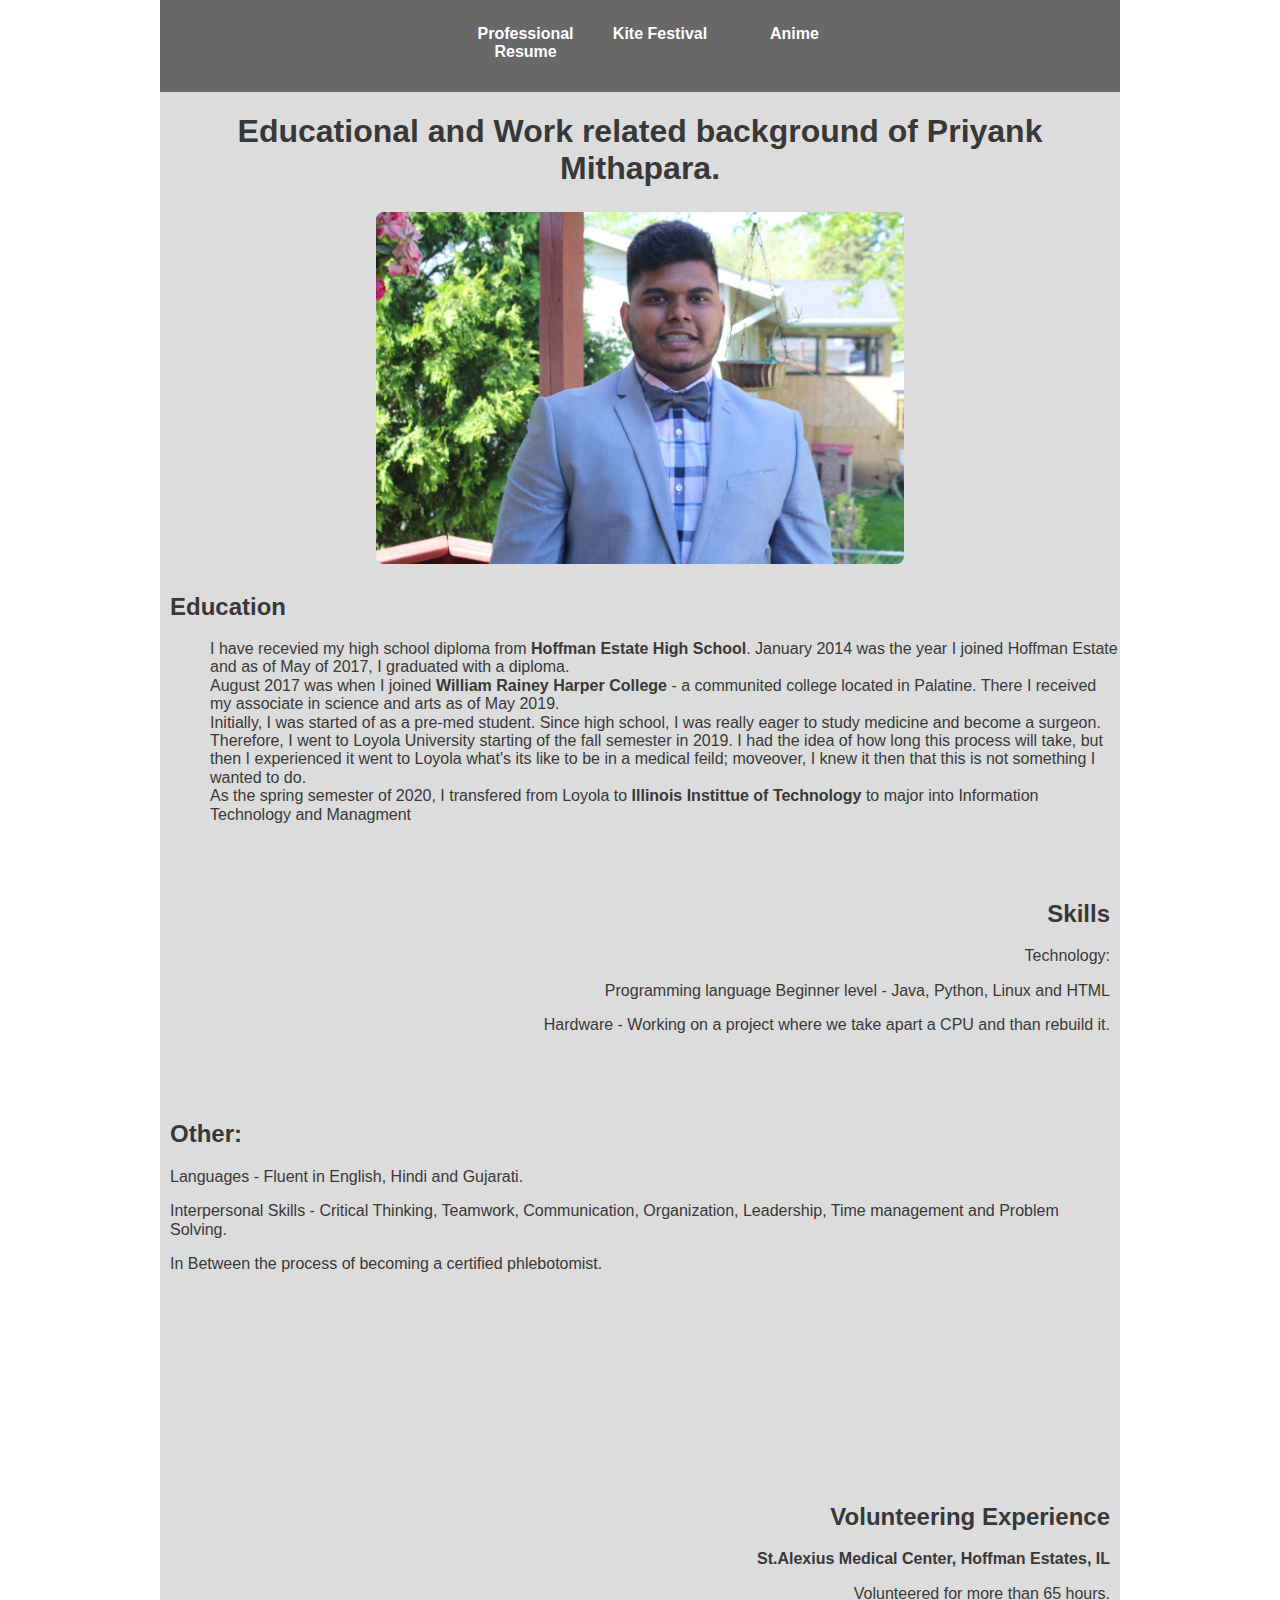
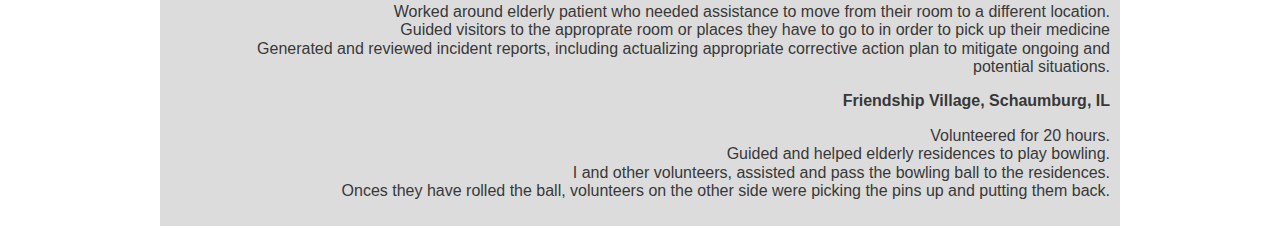
<file: index.html>
<!DOCTYPE html>
<html lang="en">

<head>
  <meta charset="UTF-8">
  <title>Informative page about Priyank Mithapara</title>
  <link rel="stylesheet" media="screen" href="css/normalize.css">
  <link rel="stylesheet" media="screen" href="css/style.css">
</head>
 
<body>
  <div id="wrapper">
    <nav id="horz">
      <ul>
        <li><a href="#">Professional Resume</a></li>
        <li><a href="Uttarayan.html">Kite Festival</a></li>
        <li><a href="Onepiece.html">Anime</a></li>      
      </ul>      
    </nav>
	
    <header> 
      <h1><strong>Educational and Work related background of Priyank Mithapara.</strong></h1>
    </header>
	
    <img id="picture" src="img/Photo.jpg" alt="Profile Photo" />
  
    <div id="education">
      <section>
        <h2><strong>Education</strong></h2>
          <ul>
            <li>I have recevied my high school diploma from <strong>Hoffman Estate High School</strong>. January 2014 was the year I joined Hoffman Estate and as of May of 2017, I graduated with a diploma.</li>
            <li>August 2017 was when I joined <strong>William Rainey Harper College</strong> - a communited college located in Palatine. There I received my associate in science and arts as of May 2019.</li>
            <li>Initially, I was started of as a pre-med student. Since high school, I was really eager to study medicine and become a surgeon. Therefore, I went to Loyola University starting of the fall semester in 2019. I had the idea of how long this process will take, but then I experienced it went to Loyola what's its like to be in a medical feild; moveover, I knew it then that this is not something I wanted to do.</li>
            <li>As the spring semester of 2020, I transfered from Loyola to <strong>Illinois Instittue of Technology</strong> to major into Information Technology and Managment</li>
          </ul>
	  </section>
    </div>
  
    <div id="skill">
     <section>
        <h2><strong>Skills</strong></h2>
          <ul>
            <li>Technology:</li>
          </ul>
	 
        <p>Programming language Beginner level - Java, Python, Linux and HTML</p>
        <p>Hardware - Working on a project where we take apart a CPU and than rebuild it.</p>
	  </section>
    </div>

    <div id="work">
      <section>
        <h2><strong>Other:</strong></h2>
        <p>Languages - Fluent in English, Hindi and Gujarati.</p>
        <p>Interpersonal Skills - Critical Thinking, Teamwork, Communication, Organization, Leadership, Time management and Problem Solving.</p>
        <p>In Between the process of becoming a certified phlebotomist.</p>
	  </section>
    </div>
	
    <div id="volunteer">
      <section> 
        <h2><strong>Volunteering Experience</strong></h2>
        <p><strong>St.Alexius Medical Center, Hoffman Estates, IL</strong></p>
          <ul>
            <li>Volunteered for more than 65 hours.</li>
	        <li>Worked around elderly patient who needed assistance to move from their room to a different location.</li>
	        <li>Guided visitors to the approprate room or places they have to go to in order to pick up their medicine</li>
	        <li>Generated and reviewed incident reports, including actualizing appropriate corrective action plan to mitigate ongoing and potential situations.</li>
          </ul>
	  
        <p><strong>Friendship Village, Schaumburg, IL</strong></p>
          <ul>
            <li>Volunteered for 20 hours.</li>
            <li>Guided and helped elderly residences to play bowling.</li>
            <li>I and other volunteers, assisted and pass the bowling ball to the residences.</li>
            <li>Onces they have rolled the ball, volunteers on the other side were picking the pins up and putting them back.</li>
	      </ul>
	  </section>
    </div>
  </div>
	
	
</body>

</html>
</file>
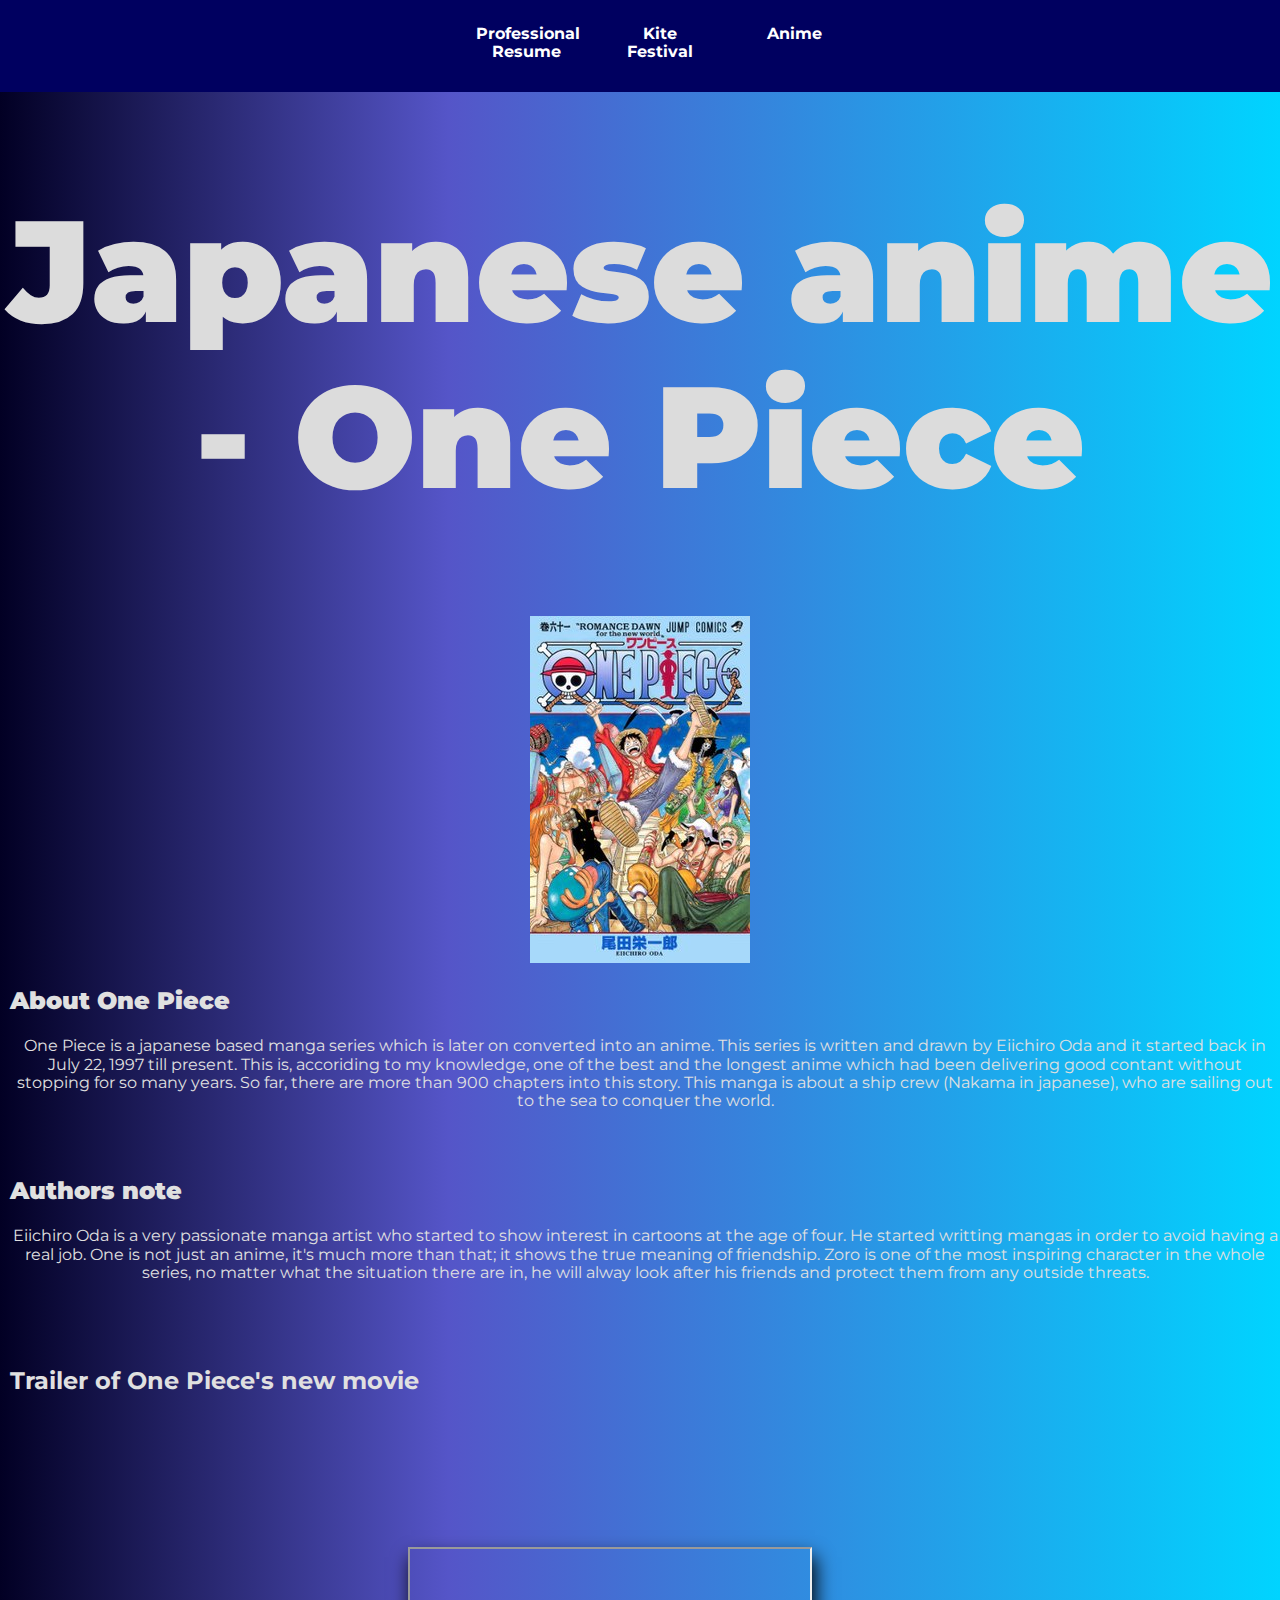
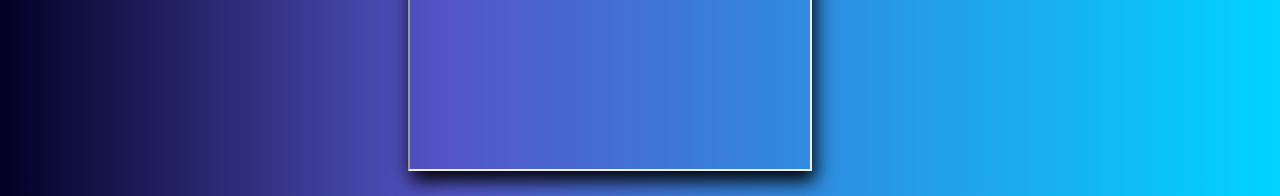
<file: Onepiece.html>
<!DOCTYPE html>
<html lang="en">
	
<head>
  <meta charset="UTF-8">
  <title>One Piece - The greatest anime ever</title>
  <link rel="stylesheet" media="screen" href="css/normalize.css">
  <link rel="stylesheet" media="screen" href="css/onepiece.css">
  <link href="https://fonts.googleapis.com/css?family=Montserrat" rel="stylesheet">
</head>
		
<body>
  <nav id="horz">
    <ul>
      <li><a href="index.html">Professional Resume</a></li>
      <li><a href="Uttarayan.html">Kite Festival</a></li>
      <li><a href="#">Anime</a></li>      
    </ul>      
  </nav>	
	
  <header>
    <h1><strong>Japanese anime - One Piece</strong></h1>
  </header>
  <img src="img/Onepiece.jpg" alt="One Piece poster with all the characters"/>
			
  <section>
    <h2><strong>About One Piece</strong></h2>
      <p>One Piece is a japanese based manga series which is later on converted into an anime. This series is written and drawn by Eiichiro Oda and it started back in July 22, 1997 till present. This is, accoriding to my knowledge, one of the best and the longest anime which had been delivering good contant without stopping for so many years. So far, there are more than 900 chapters into this story. This manga is about a ship crew (Nakama in japanese), who are sailing out to the sea to conquer the world.</p>
  </section>  
  
  <div id="author">
    <section>		
      <h2><strong>Authors note</strong></h2>
      <p>Eiichiro Oda is a very passionate manga artist who started to show interest in cartoons at the age of four. He started writting mangas in order to avoid having a real job. One is not just an anime, it's much more than that; it shows the true meaning of friendship. Zoro is one of the most inspiring character in the whole series, no matter what the situation there are in, he will alway look after his friends and protect them from any outside threats.</p>
    </section>
  </div>
  
  <div id="trailer">
    <section>
      <h2>Trailer of One Piece's new movie</h2>
	</section>
  </div>
  
  <iframe width="560" height="315" src="https://www.youtube.com/embed/S8_YwFLCh4U" allow="accelerometer; autoplay; encrypted-media; gyroscope; picture-in-picture" allowfullscreen></iframe>

            			  
			  
  </body>
	
</html>
</file>
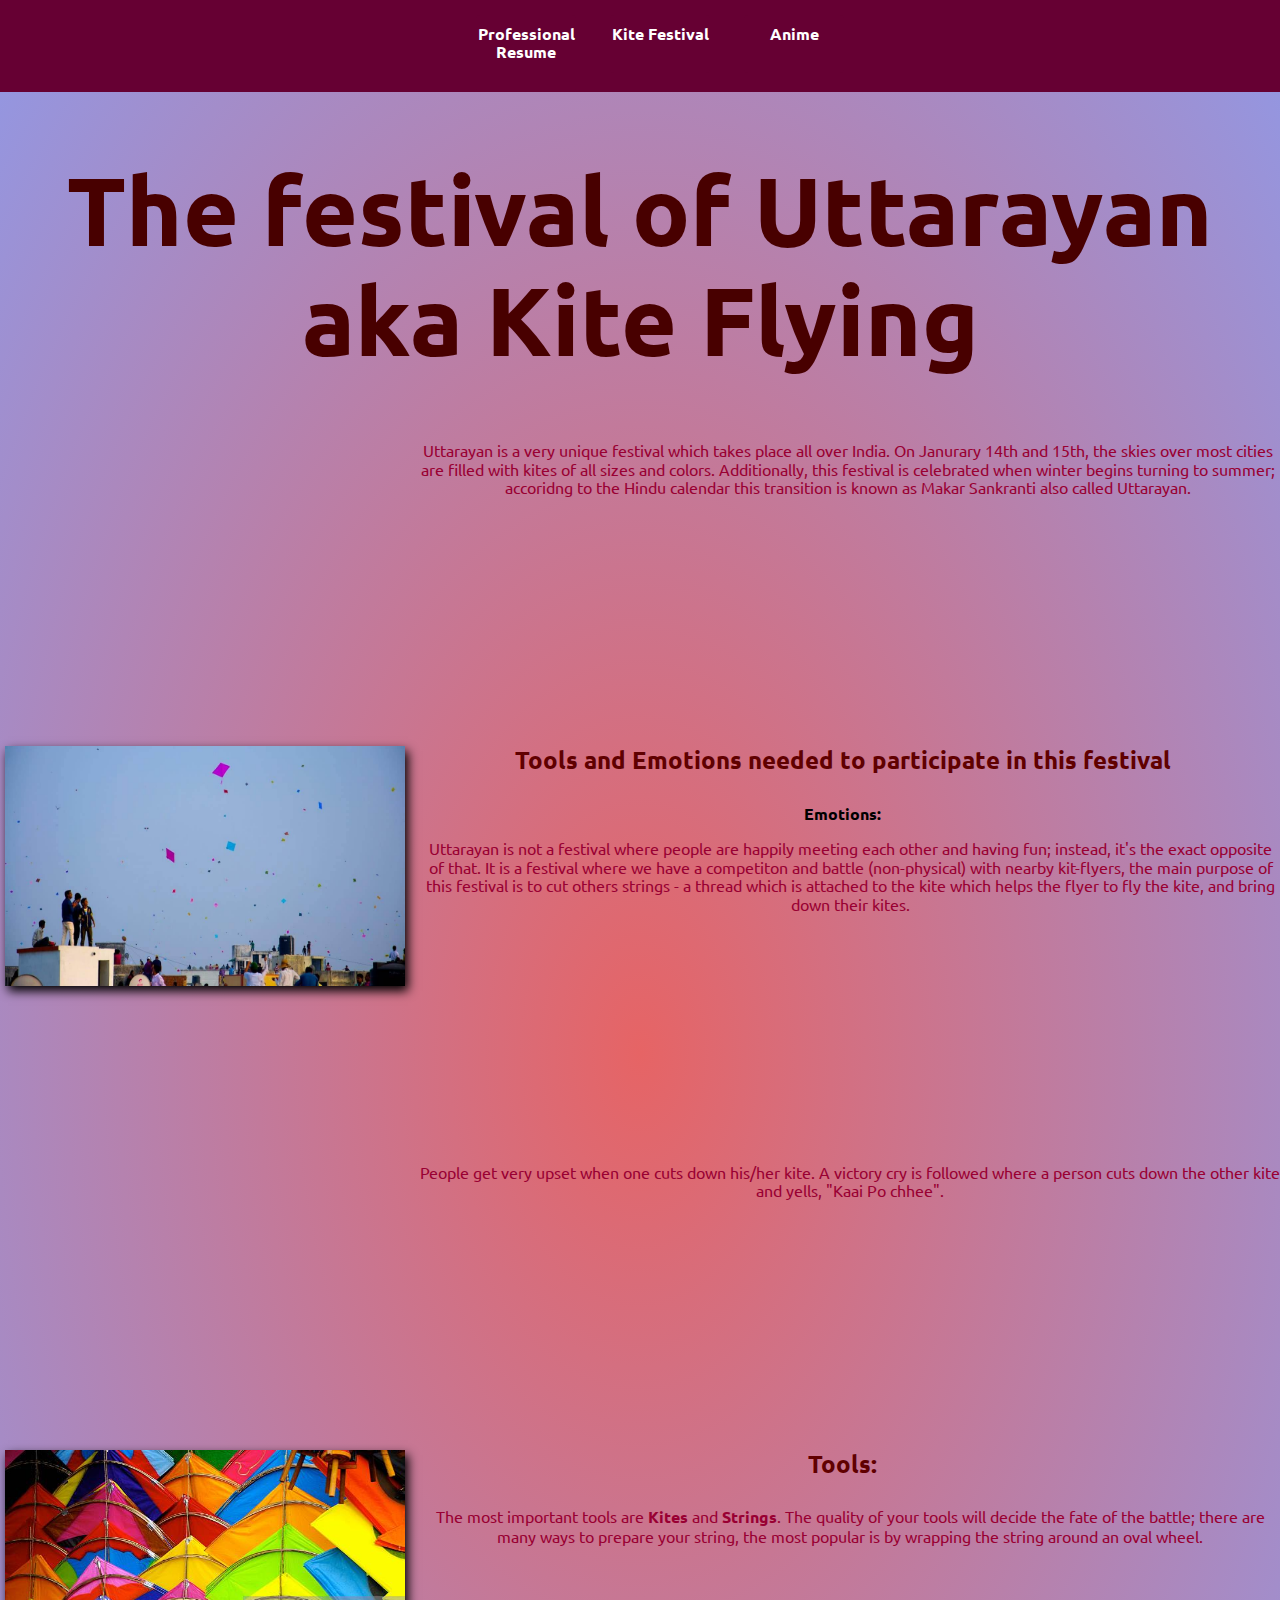
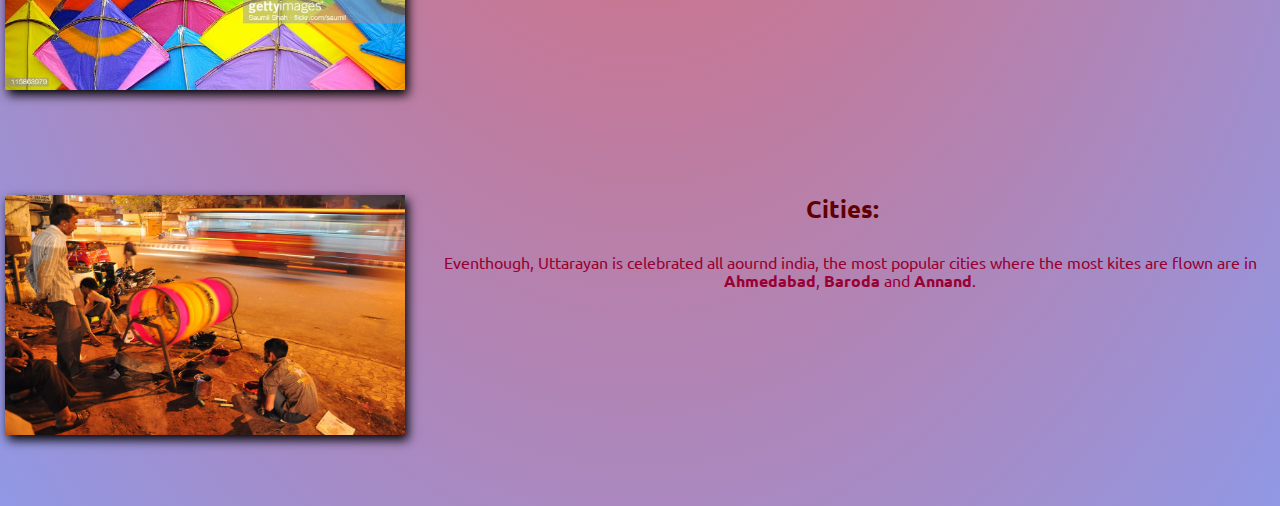
<file: Uttarayan.html>
<!DOCTYPE html>

<html lang="en">
	
<head>
  <title>All about Uttarayan</title>
  <meta charset ="UTF-8">
  <link rel="stylesheet" media="screen" href="css/normalize.css">
  <link rel="stylesheet" media="screen" href="css/uttrayan.css">
  <link href="https://fonts.googleapis.com/css?family=ubuntu" rel="stylesheet">
</head>
	
<body>
  <nav id="horz">
    <ul>
      <li><a href="index.html">Professional Resume</a></li>
      <li><a href="#">Kite Festival</a></li>
      <li><a href="Onepiece.html">Anime</a></li>      
    </ul>      
  </nav>
  
  <header>
    <h1>The festival of Uttarayan aka Kite Flying</h1>
  </header>

    <p id="unique"> Uttarayan is a very unique festival which takes place all over India. On Janurary 14th and 15th, the skies over most cities are filled with kites of all sizes and colors. Additionally, this festival is celebrated when winter begins turning to summer; accoridng to the Hindu calendar this transition is known as Makar Sankranti also called Uttarayan.</p>
    <img class="images" src="img/uttarayan-banner-1.jpg" alt="People flying kites"/>
	  
  <section>
    <h2><strong>Tools and Emotions needed to participate in this festival</strong></h2>
      <ul>
        <li><strong>Emotions:</strong></li>
      </ul>

    <p id="emotion">Uttarayan is not a festival where people are happily meeting each other and having fun; instead, it's the exact opposite of that. It is a festival where we have a competiton and battle (non-physical) with nearby kit-flyers, the main purpose of this festival is to cut others strings - a thread which is attached to the kite which helps the flyer to fly the kite, and bring down their kites.</p>
    <p id="emotions">People get very upset when one cuts down his/her kite. A victory cry is followed where a person cuts down the other kite and yells, "Kaai Po chhee".</p>
    <img class="images" src="img/F.jpg" alt="Kites"/>
  </section>
   
  <section> 
    <h2><strong>Tools:</strong></h2>
    <p id="tool">The most important tools are <strong>Kites</strong> and <strong>Strings</strong>. The quality of your tools will decide the fate of the battle; there are many ways to prepare your string, the most popular is by wrapping the string around an oval wheel.</p>
    <img class="images" src="img/A.jpg" alt="How strings are prepared"/>
  </section>

  <section>  
    <h2><strong>Cities:</strong></h2>
    <p id="city">Eventhough, Uttarayan is celebrated all aournd india, the most popular cities where the most kites are flown are in <strong>Ahmedabad</strong>, <strong>Baroda</strong> and <strong>Annand</strong>.</p>
  </section>			
			
</body>
	
</html>
</file>
<file: css/style.css>
#wrapper {
  width: 960px;
  margin: 0 auto;	
  background-color: #DCDCDC;
  font-family: Arial, Helvetica, sans-serif;
  text-align: center;
  color: #383838;
  position: relative;
}

#onpage:visited {
  background-color: #DCDCDC;
  color: #686868;
}

nav {
  background-color: #686868; 
  position: relative;
}

nav#horz ul {
  list-style-type: none;
  padding-top: 15px;
  margin: 0;
  overflow: hidden;	
}

nav#horz ul li {
  display: inline-table;
  margin: 0 15px;	
  position: relative;	
}

nav#horz ul li a {
  display: block;
  background-color: #686868;
  color: white;
  font-weight: bold;
  text-decoration: none;
  width: 100px;
  padding: 10px 0px 30px 0px;
  border-radius: 4px;	
}

nav#horz ul li a:hover {
  background-color: #585858; 	
}

p a {
  color: #0099CC;
  text-decoration: none;	
}

p a:hover {
  color: #0033CC;	  	
}

ul {
  list-style-type: none;
}

#picture {
	width: 55%;
	border-radius: 12px;
	border: 2px solid #ddd;
	padding: 2px;
	position: relative;
}
	
#education {
  float: left;
  text-align: left;
  position: relative;
  margin-left: 10px;	
}

#skill {
  float: right;
  margin: 40px 10px 0 100px;	
  text-align: right;
	position: relative;
}

#work {
  margin-top: 50px;
  margin-left: 10px;
  float: left;
  text-align: left;	
}

#volunteer {
  margin: 930px 10px 10px 0;	
  padding-bottom: 10px;
  text-align: right;  	
}
</file>
<file: css/onepiece.css>
body {
  margin-left: auto;
  margin-right: auto;
  text-align: center;
  background: rgb(2,0,36);
  background: linear-gradient(90deg, rgba(2,0,36,1) 0%, rgba(85,85,200,1) 35%, rgba(0,212,255,1) 100%);
  font-family: 'Montserrat', sans-serif;
}

#onpage:visited {
  background-color: #006699;
}

h1 {
  font-size: 9em;
  color: #DCDCDC;
}

nav {
  background-color: #000060;
  position: relative;	
}

nav#horz ul {
  list-style-type: none;
  padding-top: 15px;
  margin: 0;
  overflow: hidden;	
}

nav#horz ul li {
  display: inline-table;
  margin: 0 15px;	
}

nav#horz ul li a {
  display: block;
  background-color: #000060;
  color: white;
  font-weight: bold;
  text-decoration: none;
  width: 100px;
  padding: 10px 0px 30px 0px;
  border-radius: 4px;	
}

nav#horz ul li a:hover {
  background-color: #006699; 	
}

h2 {
  float: left;	
  position: absolute;
  color: #E0E0E0;
  margin-left: 10px;	
}

p {
  color: #E0E0E0;	
  float: left;
  position: absolute;
  margin-top: 70px;
  margin-left: 10px;
}

ol {
  list-style-type: none;
  font-size: 105%;	 
  color: #D0D0D0;
  position: relative;
}

#dancers {
  width: 55%;
  border-radius: 12px;	
  border: 2px solid #ddd;
  box-shadow: 3px 10px 18px;
  padding: 2px;
  position: relative;
}

iframe {
  margin: 200px 60px 20px 0;
  width: 400px;	
  height: 220px;
  box-shadow: 3px 10px 18px;	
}

#para_video {
  margin: 160px 0 0 10px;	
}

#author {
  margin-top: 190px;	
}

#trailer {
  margin-top: 380px;	
}
</file>
<file: css/uttrayan.css>
body {
  margin-left: auto;
  margin-right: auto;
  text-align: center;
  background: radial-gradient(#e66465, #9198e5);	
  font-family: 'Ubuntu', sans-serif;
}

#onpage:visited {
  background-color: #993333;	
}

nav {
  background-color: #660033;
  position: relative;	  
}

nav#horz ul {
  list-style-type: none;
  padding-top: 15px;
  margin: 0;
  overflow: hidden;	
}

nav#horz ul li {
  display: inline-table;
  margin: 0 15px;	
}

nav#horz ul li a {
  display: block;
  background-color: #660033;
  color: white;
  font-weight: bold;
  text-decoration: none;
  width: 100px;
  padding: 10px 0px 30px 0px;
  border-radius: 4px;	
}

nav#horz ul li a:hover {
  background-color: #993333; 	
}

h1 {
  font-size: 6em;
  color:#480000;
}

h2 {
  color: #600000;  
  font-weight: bold;	
  margin-bottom: 30px;
}

.images {
  width: 400px;
  height: 240px;
  float: left;
  margin-left: 5px; 
  position: relative;	
  box-shadow: 3px 5px 10px;  
}

#unique {
  margin-bottom: 250px;
  padding-left: 415px;
  position: relative;
}

#emotion {
  margin-bottom: 250px;	
  padding-left: 421px;
  position: relative;
}

#emotions {
  margin-bottom: 250px;
  padding-left: 420px;	
  position: relative;
}

#tool {
  margin-bottom: 250px;
  padding-left: 420px;	
  position: relative;
}

#city {
  padding-bottom: 200px;	
  padding-left: 420px;
  position: relative;
}

p {
  position: relative;
  color: #990033;
}
</file>
